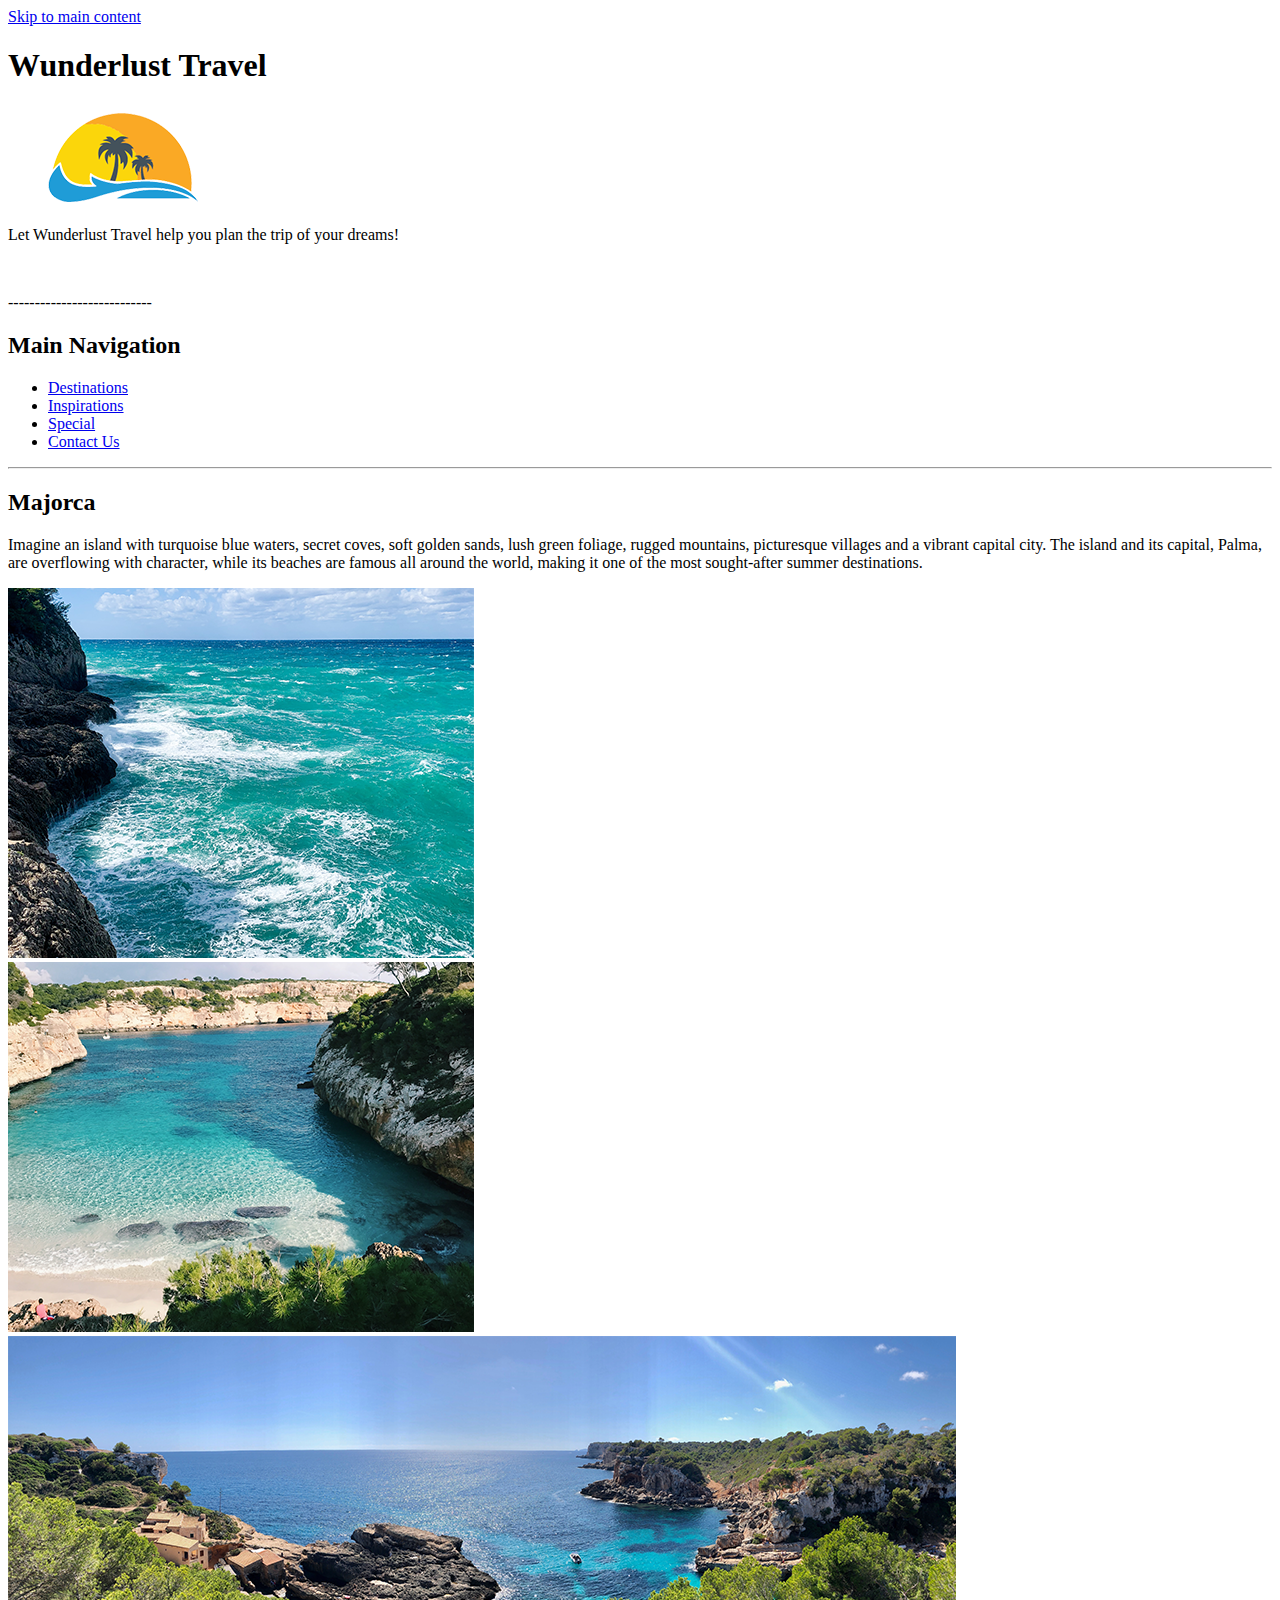
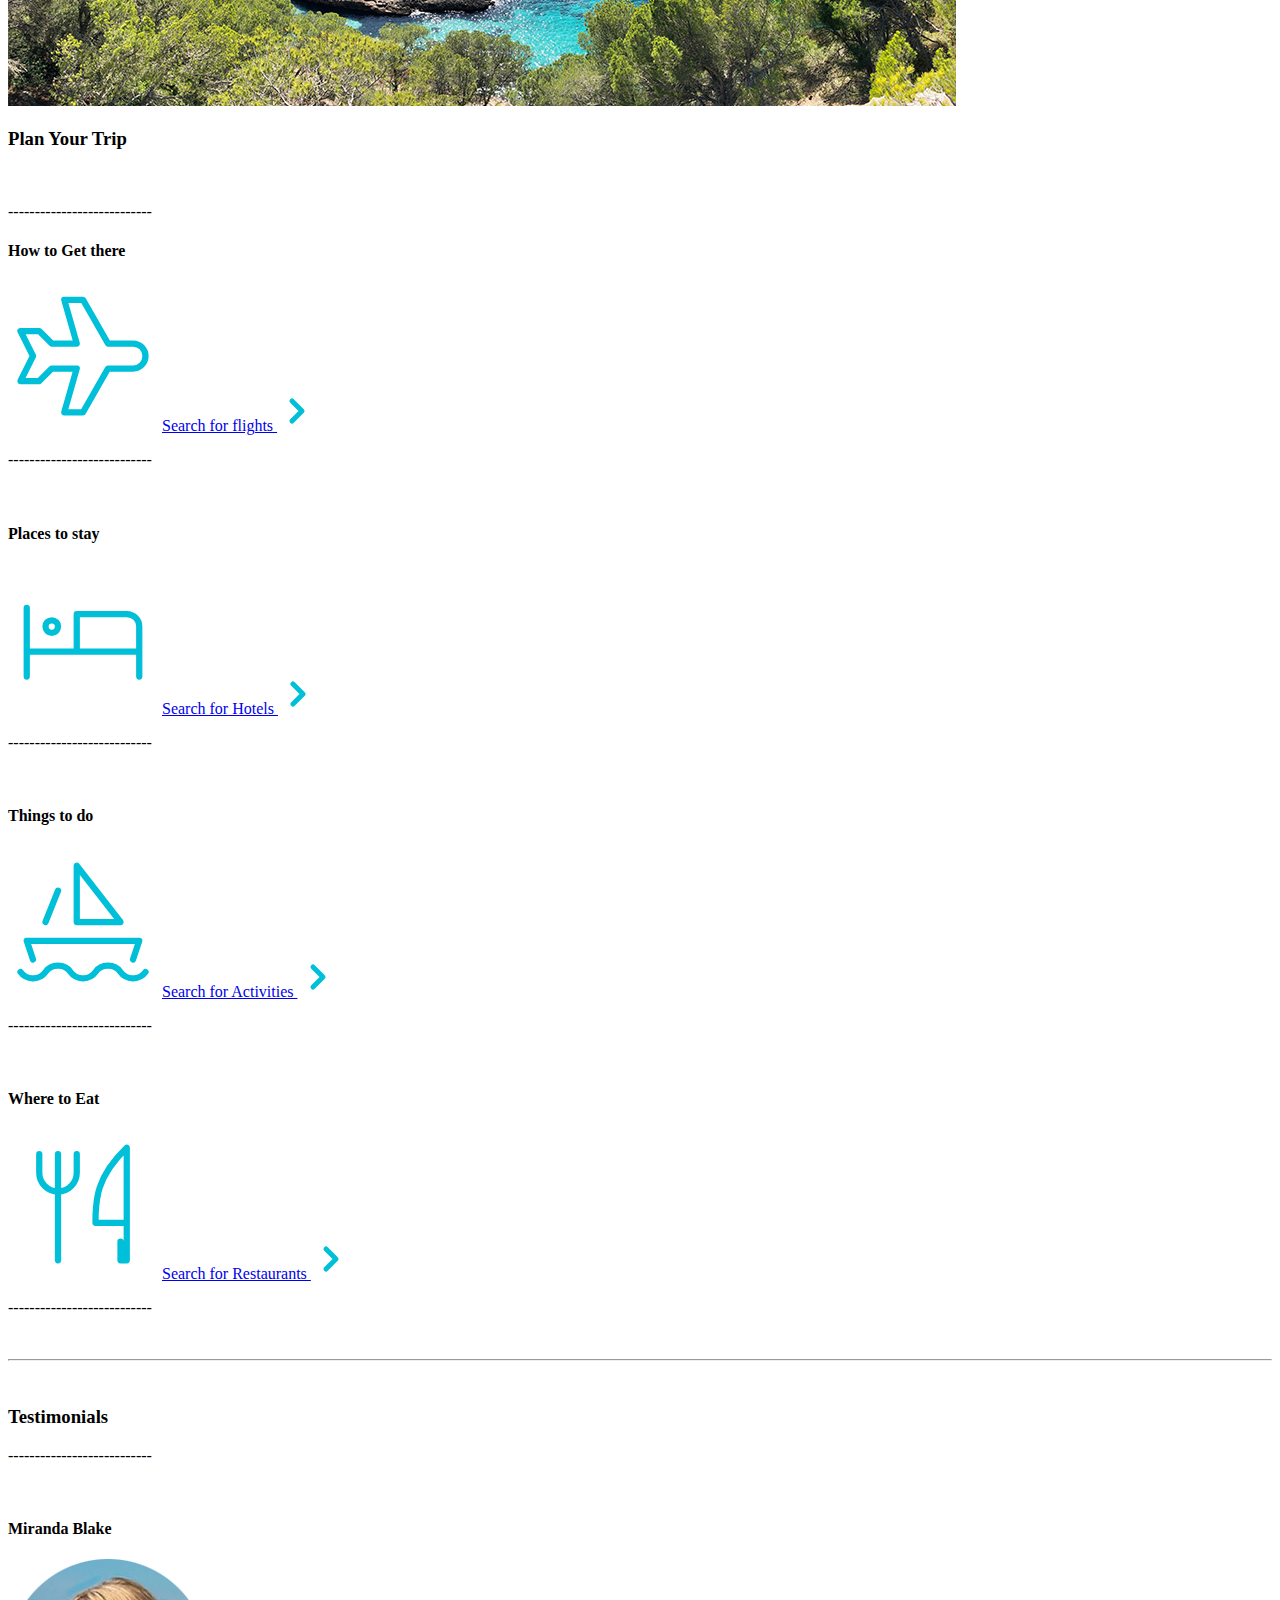
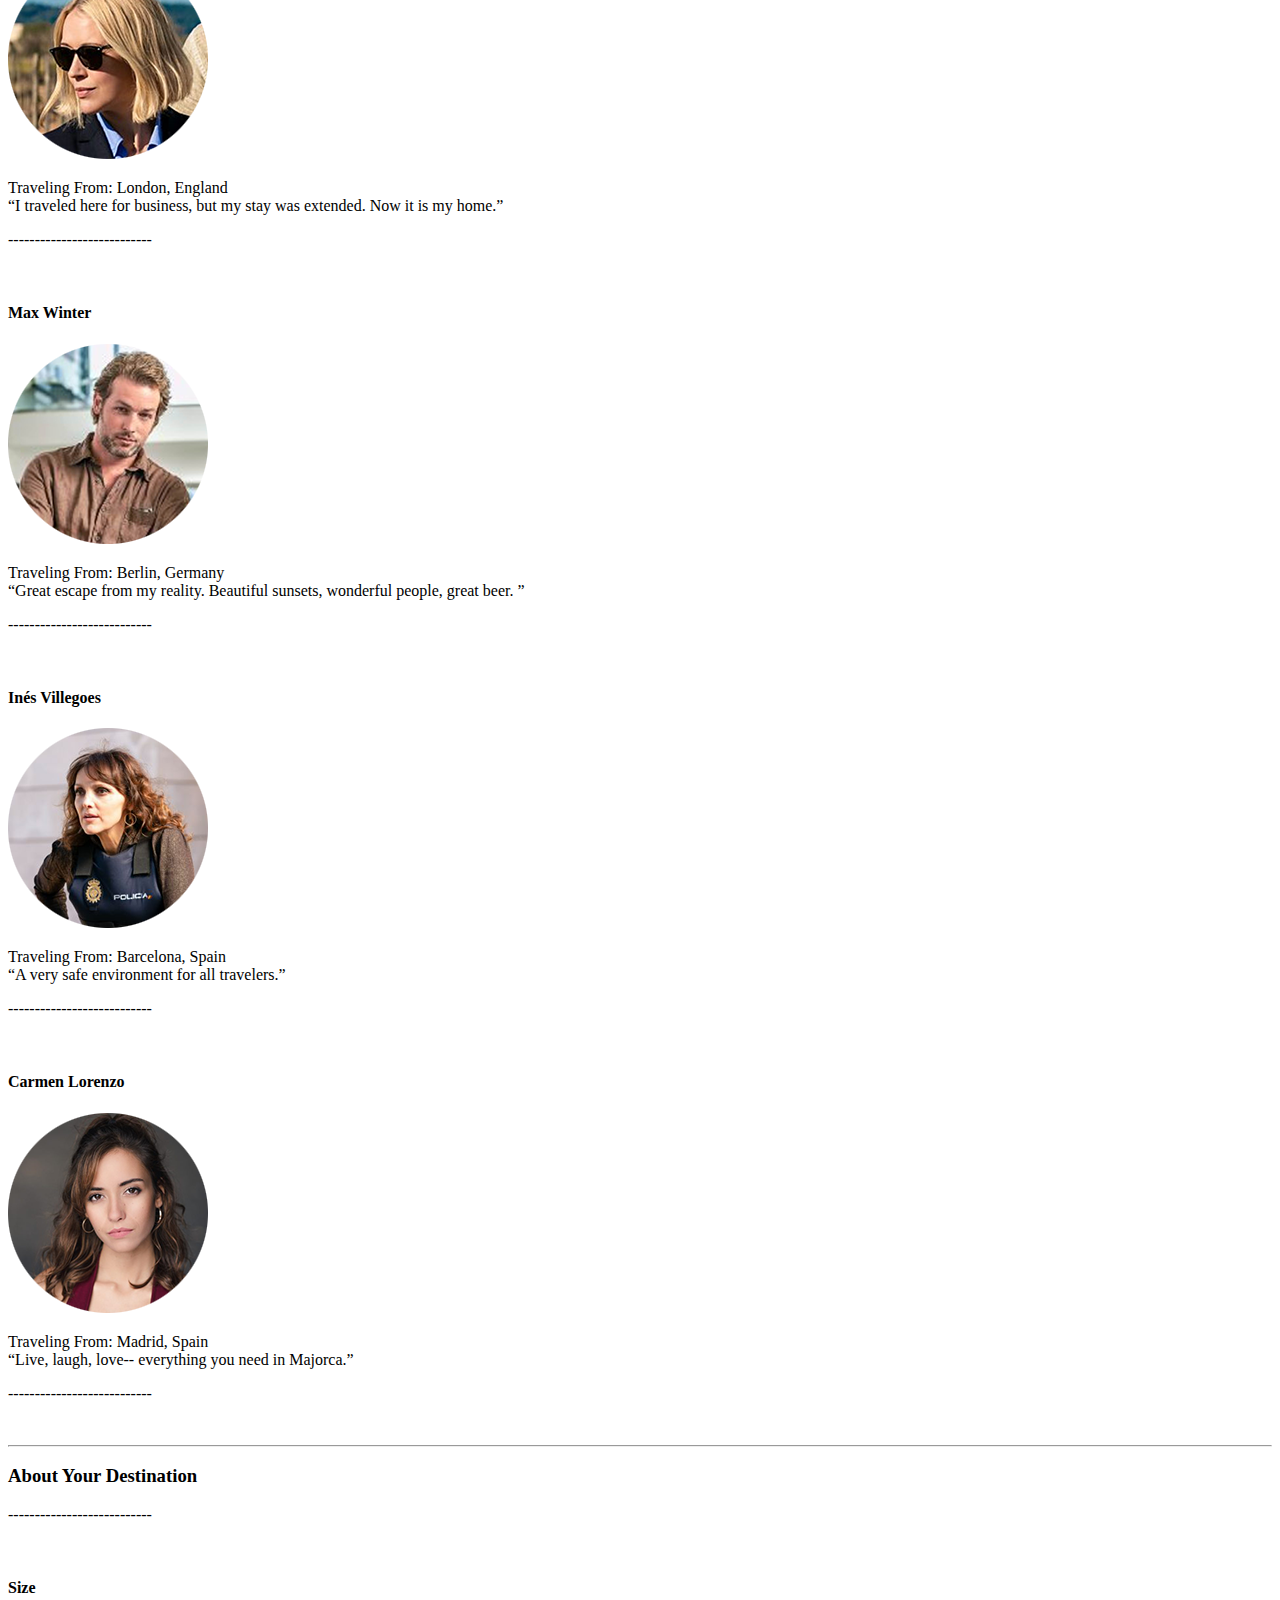
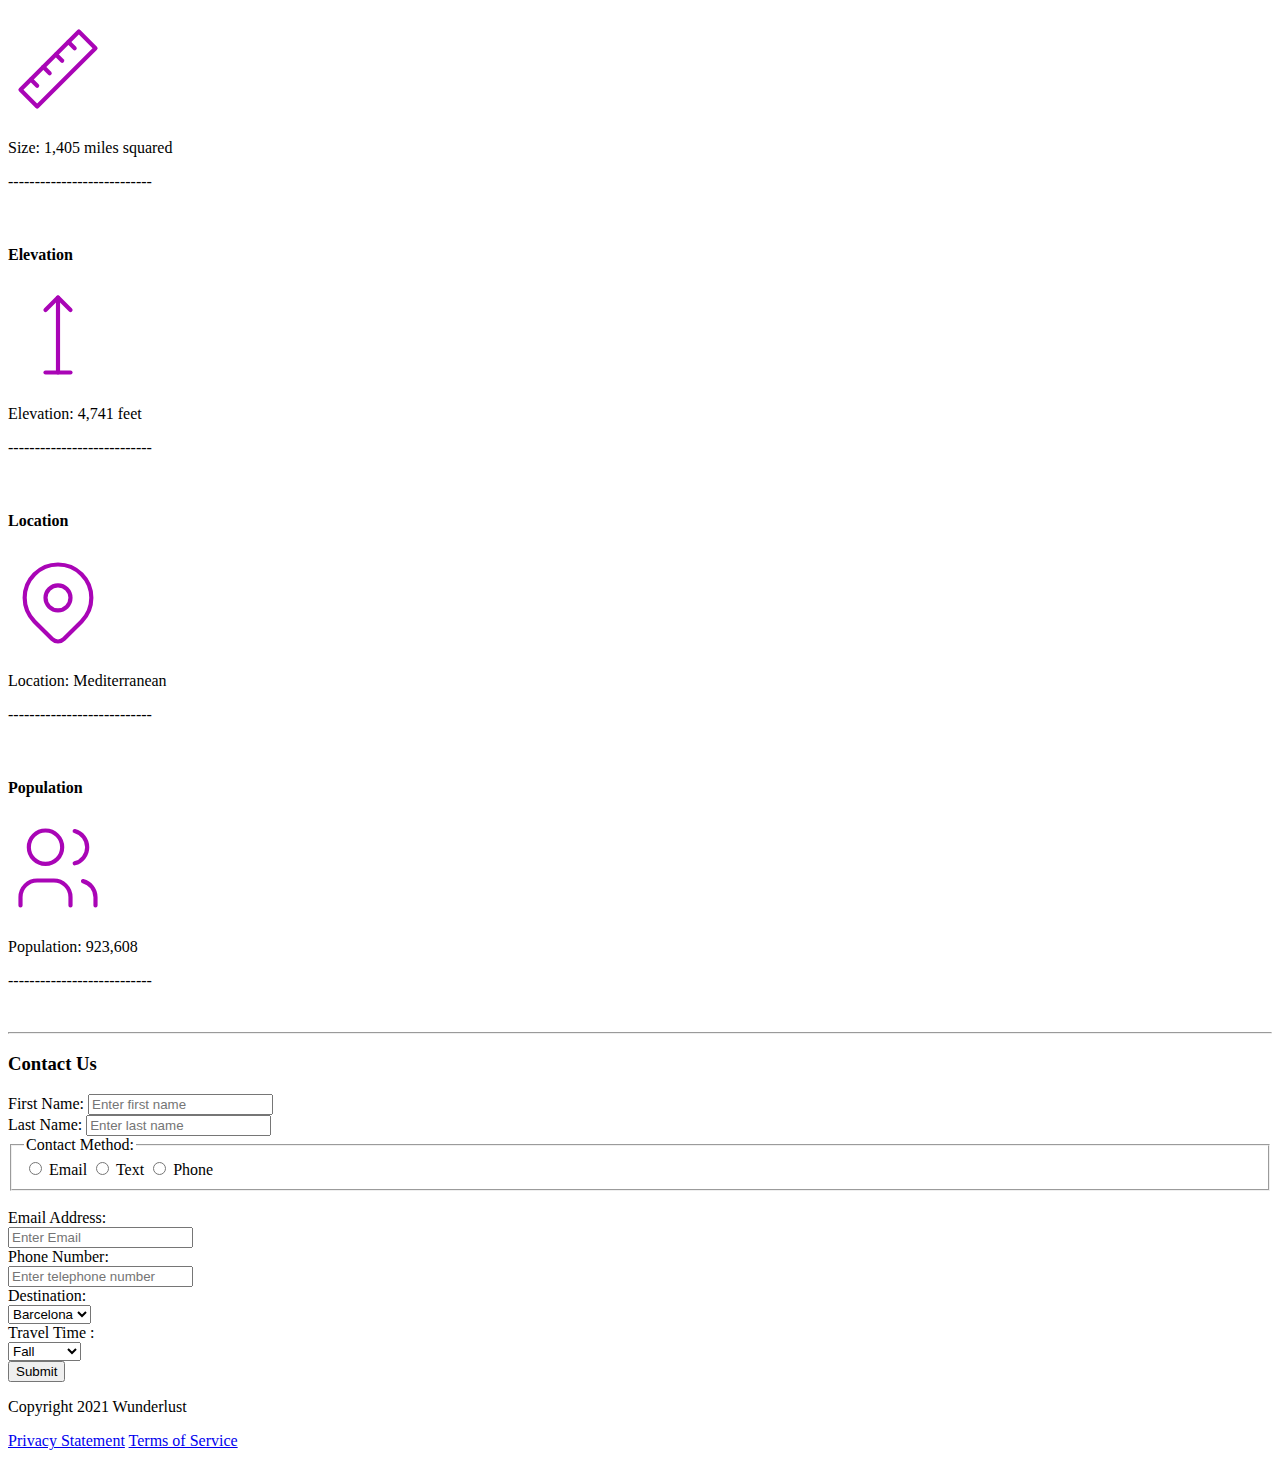
<file: index.html>
<!DOCTYPE html>
<html lang="en">
    <title>Wunderlust Travel</title>
<head>
    <meta charset="utf-8">
        <meta name="viewport" content="width=device-width, initial-scale=1">
        <meta name="author" content="Chetan Ambati">
        <meta name="description" content="Let Wunderlust Travel whisk you away to the stunning island of Majorca this year! Known for its breathtaking landscapes and vibrant atmosphere, Majorca promises both beauty and enjoyment to its visitors.">
        <meta name="keywords" content="travel, majorca, beach, island, vacation, destination, getaway, restaurants in majorca, entertainment in majorca, testimonials from visitors, tourism, trip planning, trip, tour, ocean, wanderlust">
        <title>Wunderlust Travel</title>
        <meta name="robots" content="index,follow">

        
        <meta name="twitter:card" content="summary_large_image">
        <meta name="twitter:site" content="@wunderlusttravel">
        <meta name="twitter:creator" content="@wunderlusttravel">
        <meta name="twitter:title" content="Wunderlust Travel: Majorca">
        <meta name="twitter:description" content="Let Wunderlust Travel take you to beautiful Majorca this year! Majorca is a beautiful island and offers beauty and fun to its visitors">
        <meta name="twitter:image" content="https://wunderlusttravel.com/images/majorca-cove.png">

        <!-- ~~~~~~~~~~ OPEN GRAPH META TAGS ~~~~~~~~~~ -->
        <meta property="og:title" content="See Majorca with Wunderlust Travel">
        <meta property="og:type" content="website">
        <meta property="og:image" content="https://wunderlusttravel.com/images/majorca-cove.png">
        <meta property="og:url" content="https://wunderlusttravel.com/majorca">
        <meta property="og:description" content="Let Wunderlust Travel whisk you away to the stunning island of Majorca this year! Known for its breathtaking landscapes and vibrant atmosphere, Majorca promises both beauty and enjoyment to its visitors.">
    
</head>
<body>
    <!-- Skip to main content link for accessibility -->
    <a href="#maincontent" class="skip-link">Skip to main content</a>
    
    <!-- Header with navigation -->
    <header>
        <h1>Wunderlust Travel</h1>
        <picture>
            <!-- Larger devices, higher resolution - 'logo-L.png' -->
            <source srcset="images/logo-L.png" media="(min-width: 1024px)">
            <!-- Medium devices - 'logo-M.png' -->
            <source srcset="images/logo-M.png" media="(min-width: 768px)">
            <!-- Smaller devices - 'logo-S.png' -->
            <img src="images/logo-S.png" alt="Wunderlust Travel Logo">
        </picture>
        <p>Let Wunderlust Travel help you plan the trip of your dreams!</p>
        <br>
        <p>---------------------------</p>
        <nav>
            <h2 class="sr-only">Main Navigation</h2>
            <ul>
                <li><a href="#destinations">Destinations</a></li>
                <li><a href="#inspirations">Inspirations</a></li>
                <li><a href="#special">Special</a></li>
                <li><a href="#contact">Contact Us</a></li>
            </ul>
        </nav>
    </header>
    <hr>
    <!-- Main content -->
    <main id="maincontent">
        <!-- Section for destinations -->
        <section id="destinations">
            <h2>Majorca</h2>
            <p>Imagine an island with turquoise blue waters, secret coves, soft golden sands, lush green foliage, rugged mountains, picturesque villages and a vibrant capital city. The island and its capital, Palma, are overflowing with character, while its beaches are famous all around the world, making it one of the most sought-after summer destinations.</p>
            <picture>
                <source media="(min-width: 1024px)" srcset="images/majorca-waves-L.png">
                <source media="(min-width: 780px)" srcset="images/majorca-waves-M.png">
                <img src="images/majorca-waves-S.png" alt="Majorca waves">
            </picture>
            <br>
            <picture>
                <source media="(min-width: 1024px)" srcset="images/majorca-beach-L.png">
                <source media="(min-width: 780px)" srcset="images/majorca-beach-M.png">
                <img src="images/majorca-beach-S.png" alt="Majorca Beach">
            </picture>
            <br>
            <picture>
                <source media="(min-width: 1024px)" srcset="images/majorca-cove-L.png">
                <source media="(min-width: 780px)" srcset="images/majorca-cove-M.png">
                <img src="images/majorca-cove-S.png" alt="Majorca Cove">
            </picture>
        </section>
        <h3>Plan Your Trip</h3>
        <br>
        <p>---------------------------</p>
        <h4>How to Get there</h4>
        <svg xmlns="http://www.w3.org/2000/svg" class="icon icon-tabler icon-tabler-plane" width="150" height="150" viewBox="0 0 24 24" stroke-width="1" stroke="#00bfd8" fill="none" stroke-linecap="round" stroke-linejoin="round">
            <path stroke="none" d="M0 0h24v24H0z" fill="none"/>
            <path d="M16 10h4a2 2 0 0 1 0 4h-4l-4 7h-3l2 -7h-4l-2 2h-3l2 -4l-2 -4h3l2 2h4l-2 -7h3z" />
        </svg>
        <a href="#" title="Search for flights">
            Search for flights
        <svg xmlns="http://www.w3.org/2000/svg" class="icon icon-tabler icon-tabler-chevron-right" width="40" height="40" viewBox="0 0 24 24" stroke-width="3" stroke="#00bfd8" fill="none" stroke-linecap="round" stroke-linejoin="round">
            <path stroke="none" d="M0 0h24v24H0z" fill="none"/>
            <polyline points="9 6 15 12 9 18" />
        </svg>
        </a>
        <p>---------------------------</p> 
        <br>
        <h4>Places to stay</h4>
        <svg xmlns="http://www.w3.org/2000/svg" class="icon icon-tabler icon-tabler-bed" width="150" height="150" viewBox="0 0 24 24" stroke-width="1" stroke="#00bfd8" fill="none" stroke-linecap="round" stroke-linejoin="round">
            <path stroke="none" d="M0 0h24v24H0z" fill="none"/>
            <path d="M3 7v11m0 -4h18m0 4v-8a2 2 0 0 0 -2 -2h-8v6" />
            <circle cx="7" cy="10" r="1" />
          </svg>
        <a href="#" title="Search for Hotels">
            Search for Hotels
            <svg xmlns="http://www.w3.org/2000/svg" class="icon icon-tabler icon-tabler-chevron-right" width="40" height="40" viewBox="0 0 24 24" stroke-width="3" stroke="#00bfd8" fill="none" stroke-linecap="round" stroke-linejoin="round">
                <path stroke="none" d="M0 0h24v24H0z" fill="none"/>
                <polyline points="9 6 15 12 9 18" />              
        </svg>
        </a>
        <p>---------------------------</p> 
        <br>
        <h4>Things to do</h4>
        <svg xmlns="http://www.w3.org/2000/svg" class="icon icon-tabler icon-tabler-sailboat" width="150" height="150" viewBox="0 0 24 24" stroke-width="1" stroke="#00bfd8" fill="none" stroke-linecap="round" stroke-linejoin="round">
            <path stroke="none" d="M0 0h24v24H0z" fill="none"/>
            <path d="M2 20a2.4 2.4 0 0 0 2 1a2.4 2.4 0 0 0 2 -1a2.4 2.4 0 0 1 2 -1a2.4 2.4 0 0 1 2 1a2.4 2.4 0 0 0 2 1a2.4 2.4 0 0 0 2 -1a2.4 2.4 0 0 1 2 -1a2.4 2.4 0 0 1 2 1a2.4 2.4 0 0 0 2 1a2.4 2.4 0 0 0 2 -1" />
            <path d="M4 18l-1 -3h18l-1 3" />
            <path d="M11 12h7l-7 -9v9" />
            <line x1="8" y1="7" x2="6" y2="12" />
        </svg>
        <a href="#" title="Search for Activities">
            Search for Activities
            <svg xmlns="http://www.w3.org/2000/svg" class="icon icon-tabler icon-tabler-chevron-right" width="40" height="40" viewBox="0 0 24 24" stroke-width="3" stroke="#00bfd8" fill="none" stroke-linecap="round" stroke-linejoin="round">
                <path stroke="none" d="M0 0h24v24H0z" fill="none"/>
                <polyline points="9 6 15 12 9 18" />                            
            </svg>
        </a>
        <p>---------------------------</p> 
        <br>
        <h4>Where to Eat</h4>  
        <svg xmlns="http://www.w3.org/2000/svg" class="icon icon-tabler icon-tabler-tools-kitchen-2" width="150" height="150" viewBox="0 0 24 24" stroke-width="1" stroke="#00bfd8" fill="none" stroke-linecap="round" stroke-linejoin="round">
            <path stroke="none" d="M0 0h24v24H0z" fill="none"/>
            <path d="M19 3v12h-5c-.023 -3.681 .184 -7.406 5 -12zm0 12v6h-1v-3m-10 -14v17m-3 -17v3a3 3 0 1 0 6 0v-3" />
          </svg>
        <a href="#" title="Search for Restaurants">
            Search for Restaurants
            <svg xmlns="http://www.w3.org/2000/svg" class="icon icon-tabler icon-tabler-chevron-right" width="40" height="40" viewBox="0 0 24 24" stroke-width="3" stroke="#00bfd8" fill="none" stroke-linecap="round" stroke-linejoin="round">
                <path stroke="none" d="M0 0h24v24H0z" fill="none"/>
                <polyline points="9 6 15 12 9 18" />                            
            </svg>
        </a>  
        <p>---------------------------</p> 
        <br>
        <hr>
        <br>
        <h3>Testimonials</h3>
        <p>---------------------------</p>
        <br>
        <h4>Miranda Blake</h4>
        <picture>
            <source media="(min-width: 1024px)" srcset="images/miranda-blake-L.png">
            <source media="(min-width: 780px)" srcset="images/miranda-blake-M.png">
            <img src="images/miranda-blake-S.png" alt="Miranda blake">
        </picture>
        <p>Traveling From: London, England<br>
        “I traveled here for business, but my stay was extended. Now it is my home.”
        </p> 
        <p>---------------------------</p>
        <br>
        <h4>Max Winter</h4>
        <picture>
            <source media="(min-width: 1024px)" srcset="images/max-winter-L.png">
            <source media="(min-width: 780px)" srcset="images/max-winter-M.png">
            <img src="images/max-winter-S.png" alt="Max Winter">
        </picture>
        <p>Traveling From: Berlin, Germany<br>
            “Great escape from my reality. Beautiful sunsets, wonderful people, great beer. ”
        </p>
        <p>---------------------------</p>
        <br>
        <h4>Inés Villegoes</h4>
        <picture>
            <source media="(min-width: 1024px)" srcset="images/ines-villegoes-L.png">
            <source media="(min-width: 780px)" srcset="images/ines-villegoes-M.png">
            <img src="images/ines-villegoes-S.png" alt="Inés Villegoes">
        </picture>
        <p>Traveling From: Barcelona, Spain<br>
            “A very safe environment for all travelers.”
            
        </p>
        <p>---------------------------</p>
        <br>
        <h4>Carmen Lorenzo</h4>
        <picture>
            <source media="(min-width: 1024px)" srcset="images/carmen-lorenzo-L.png">
            <source media="(min-width: 780px)" srcset="images/carmen-lorenzo-M.png">
            <img src="images/carmen-lorenzo-S.png" alt="Carmen Lorenzo">
        </picture>
        <p>Traveling From: Madrid, Spain <br>
            “Live, laugh, love-- everything you need in Majorca.”
            
        </p>
        <p>---------------------------</p>
        <br>
        <hr>
        <h3>About Your Destination</h3>
        <p>---------------------------</p>
        <br>
        <h4>Size</h4> 
        <svg xmlns="http://www.w3.org/2000/svg" class="icon icon-tabler icon-tabler-ruler-2" width="100" height="100" viewBox="0 0 24 24" stroke-width="1" stroke="#a905b6" fill="none" stroke-linecap="round" stroke-linejoin="round">
            <path stroke="none" d="M0 0h24v24H0z" fill="none"/>
            <path d="M17 3l4 4l-14 14l-4 -4z" />
            <path d="M16 7l-1.5 -1.5" />
            <path d="M13 10l-1.5 -1.5" />
            <path d="M10 13l-1.5 -1.5" />
            <path d="M7 16l-1.5 -1.5" />
        </svg>
        <p>Size: 1,405 miles squared</p>  
        <p>---------------------------</p>
        <br>
        <h4>Elevation</h4> 
        <svg xmlns="http://www.w3.org/2000/svg" class="icon icon-tabler icon-tabler-arrow-top-bar" width="100" height="100" viewBox="0 0 24 24" stroke-width="1" stroke="#a905b6" fill="none" stroke-linecap="round" stroke-linejoin="round">
            <path stroke="none" d="M0 0h24v24H0z" fill="none"/>
            <line x1="12" y1="21" x2="12" y2="3" />
            <path d="M15 6l-3 -3l-3 3" />
            <line x1="9" y1="21" x2="15" y2="21" />
          </svg>          
        <p>Elevation: 4,741 feet</p>  
        <p>---------------------------</p>
        <br>
        <h4>Location</h4> 
        <svg xmlns="http://www.w3.org/2000/svg" class="icon icon-tabler icon-tabler-map-pin" width="100" height="100" viewBox="0 0 24 24" stroke-width="1" stroke="#a905b6" fill="none" stroke-linecap="round" stroke-linejoin="round">
            <path stroke="none" d="M0 0h24v24H0z" fill="none"/>
            <circle cx="12" cy="11" r="3" />
            <path d="M17.657 16.657l-4.243 4.243a2 2 0 0 1 -2.827 0l-4.244 -4.243a8 8 0 1 1 11.314 0z" />
          </svg>
                    
        <p>Location: Mediterranean</p>
        <p>---------------------------</p>
        <br>
        <h4>Population</h4> 
        <svg xmlns="http://www.w3.org/2000/svg" class="icon icon-tabler icon-tabler-users" width="100" height="100" viewBox="0 0 24 24" stroke-width="1" stroke="#a905b6" fill="none" stroke-linecap="round" stroke-linejoin="round">
            <path stroke="none" d="M0 0h24v24H0z" fill="none"/>
            <circle cx="9" cy="7" r="4" />
            <path d="M3 21v-2a4 4 0 0 1 4 -4h4a4 4 0 0 1 4 4v2" />
            <path d="M16 3.13a4 4 0 0 1 0 7.75" />
            <path d="M21 21v-2a4 4 0 0 0 -3 -3.85" />
          </svg>             
        <p>Population: 923,608</p>
        <p>---------------------------</p>
        <br>
        <hr>
        <!-- Form for contacting and planning a trip -->
        <section id="contact">
            <h3>Contact Us</h3>
            <form action="submit_form.php" method="post">
                <label for="first_name">First Name:</label>
                <input type="text" id="first_name" name="first_name" placeholder="Enter first name" required>
                <br>
                <label for="last_name">Last Name:</label>
                <input type="text" id="last_name" name="last_name" placeholder="Enter last name" required>
                <br>
                
                <fieldset>
                    <legend>Contact Method:</legend>
                    <label><input type="radio" name="contact_method" value="email"> Email</label>
                    <label><input type="radio" name="contact_method" value="text"> Text</label>
                    <label><input type="radio" name="contact_method" value="phone"> Phone</label>
                </fieldset><br>

                <label for="email">Email Address:</label><br>
                <input type="email" id="email" name="email" placeholder="Enter Email" required>
                <br>
                <label for="phone">Phone Number:</label><br>
                <input type="tel" id="phone" name="phone" placeholder="Enter telephone number">
                <br>
                <label for="destination">Destination:</label><br>
                <select id="destination" name="destination">
                    <option value="barcelona">Barcelona</option>
                    <option value="barcelona">Granada</option>
                    <option value="barcelona">Ibiza</option>
                    <option value="barcelona">Madrid</option>
                    <option value="barcelona">Majorca</option>
                    <option value="barcelona">Seville</option>
                    <option value="barcelona">Tenerife</option>
                    <option value="barcelona">Tenerife</option>

                </select><br>
                <label for="TravelTime">Travel Time :</label><br>
                <select id="TravelTime" name="Travel Time">
                    <option value="barcelona">Fall</option>
                    <option value="barcelona">Winter</option>
                    <option value="barcelona">Spring</option>
                    <option value="barcelona">Summer</option>
                    <option value="barcelona">Flexible</option>

                </select><br>

                <button type="submit">Submit</button>
            </form>
        </section>
    </main>

    <!-- Footer -->
    <footer>
        <p>Copyright 2021 Wunderlust</p>
        <a href="privacy.html">Privacy Statement</a>
        <a href="terms.html">Terms of Service</a>
    </footer>
</body>
</html>
</file>
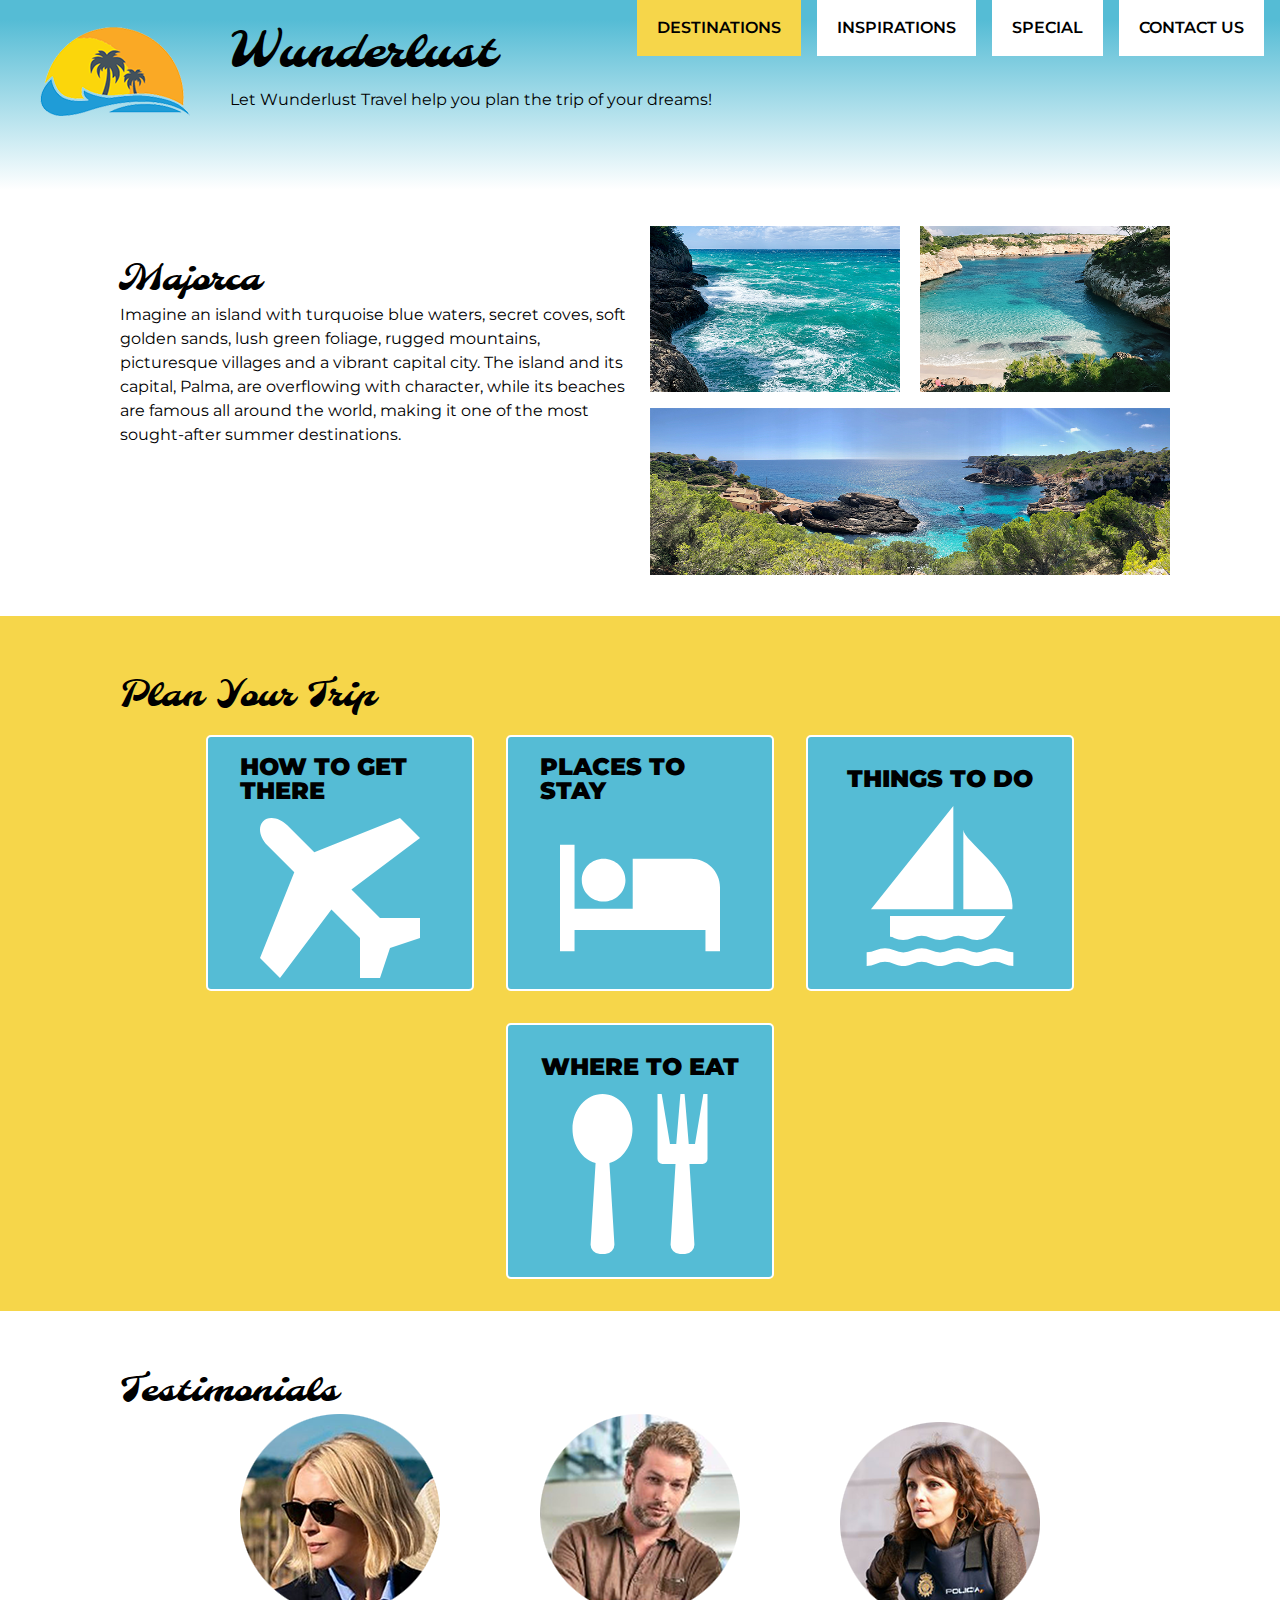
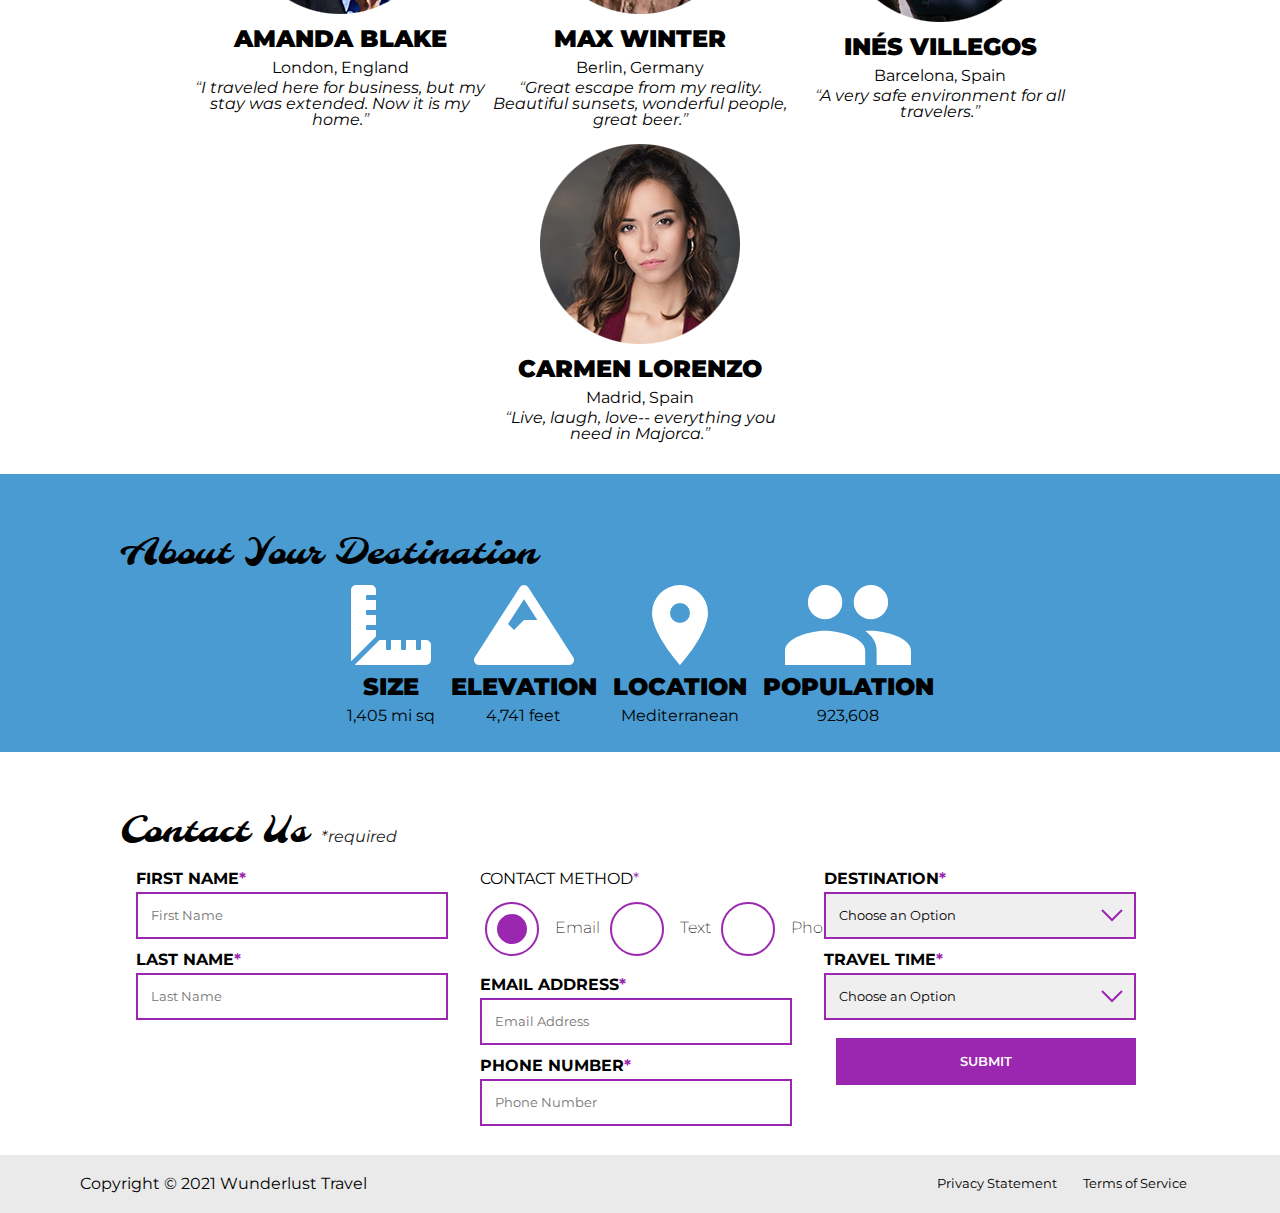
<file: wunderlust-majorca.html>
<!DOCTYPE html>
<html lang="en">
    <head>
        <meta charset="utf-8">
        <meta name="viewport" content="width=device-width, initial-scale=1">
        <meta name="author" content="Jessica Barnett, Christina Carrasquilla">
        <meta name="description" content="Let Wunderlust Travel take you to beautiful Majorca this year! Majorca is a beautiful island and offers beauty and fun to its visitors">
        <meta name="keywords" content="travel, majorca, beach, island, vacation, destination, getaway, restaurants in majorca, entertainment in majorca, testimonials from visitors">
        <title>Wunderlust Travel</title>
        <meta name="robots" content="index,follow">

        <!-- ~~~~~~~~~~ TWITTER CARD TAGS ~~~~~~~~~~ -->
        <meta name="twitter:card" content="summary_large_image">
        <meta name="twitter:site" content="@wunderlusttravel">
        <meta name="twitter:creator" content="@wunderlusttravel">
        <meta name="twitter:title" content="Wunderlust Travel: Majorca">
        <meta name="twitter:description" content="Let Wunderlust Travel take you to beautiful Majorca this year! Majorca is a beautiful island and offers beauty and fun to its visitors">
        <meta name="twitter:image" content="https://wunderlusttravel.com/images/majorca-cove.png">

        <!-- ~~~~~~~~~~ OPEN GRAPH META TAGS ~~~~~~~~~~ -->
        <meta property="og:title" content="See Majorca with Wunderlust Travel">
        <meta property="og:type" content="website">
        <meta property="og:image" content="https://wunderlusttravel.com/images/majorca-cove.png">
        <meta property="og:url" content="https://wunderlusttravel.com/majorca">
        <meta property="og:description" content="Let Wunderlust Travel take you to beautiful Majorca this year! Majorca is a beautiful island and offers beauty and fun to its visitors">
        <!-- ~~~~~~~~~~FAVICON ~~~~~~~~~~ -->
        <link rel="shortcut icon" href="images/favicon.png">

        <!-- ~~~~~~~~~~ GOOGLE FONTS ~~~~~~~~~~ -->
        <link rel="preconnect" href="https://fonts.googleapis.com">
        <link rel="preconnect" href="https://fonts.gstatic.com" crossorigin>
        <link href="https://fonts.googleapis.com/css2?family=Molle:ital@1&family=Montserrat:wght@400;600&display=swap" rel="stylesheet">
        <link href="styles.css" rel="stylesheet">
    </head>
    <body>
        <a id="skip" href="#main-content">Skip to Main Content</a>
        <!-- styling skip links: https://webaim.org/techniques/css/invisiblecontent/ -->
        <header>
            <a href="index.html" id="logo"><img src="images/logo.png" alt="The Wunderlust logo shows blue waves and the outline of two palm trees against an orange sun"></a>
            <h1>Wunderlust</h1>
			<p>Let Wunderlust Travel help you plan the trip of your dreams!</p>			
            <nav>
                <div id="menu-toggle">
                    <!-- responsive menu code from (with changes made to match mockups): https://css-tricks.com/three-css-alternatives-to-javascript-navigation/ -->
                    <h2 class="sr-only">Main Navigation</h2>
                    <!-- hidden but accessible headings from: https://webaim.org/techniques/css/invisiblecontent/ -->
                    <input name="toggle" id="toggle" type="checkbox">
                    <label for="toggle">Menu</label>
                    <ul>
                        <li class="active"><a href="#">Destinations</a></li>
                        <li><a href="#">Inspirations</a></li>
                        <li><a href="#">Special</a></li>
                        <li><a href="#">Contact Us</a></li>
                    </ul>
                </div>
            </nav>
        </header>
        <main id="main-content">
            <article>
                <div id="intro">  
                    <div>
                        <h2>Majorca</h2>
                        <p>Imagine an island with turquoise blue waters, secret coves, soft golden sands, lush green foliage, rugged mountains, picturesque villages and a vibrant capital city. The island and its capital, Palma, are overflowing with character, while its beaches are famous all around the world, making it one of the most sought-after summer destinations.</p>    
                    </div>
                    <div id="img-grid">
                        <img src="images/majorca-waves.png" alt="Turquoise blue waters with white wave caps crashing against a rock cliff">
                        <img src="images/majorca-beach.png" alt="A calm cove with turquoise waters calmly lapping at a light sand beach">
                        <picture>
                            <source srcset="images/majorca-cove-small.png"
                                media="(max-width: 500px)">
                            <img src="images/majorca-cove.png" alt="Deep blue water leading to the horizon with the island and trees in the foreground">
                        </picture>
                    </div>
                </div>  
                <section id="plan">
                    <h3>Plan Your Trip</h3>
                    <div>
                        <section>
                            <h4>How to Get There</h4>
                            <a href="#" title="Search for flights">
                                <img src="images/get.svg" alt="airplane icon">
                            </a>
                        </section>      
                        <section>
                            <h4>Places to Stay</h4>
                            <a href="#" title="Search for hotels">
                                <img src="images/stay.svg" alt="bed icon">
                            </a>
                        </section>
                        <section>
                            <h4>Things to Do</h4>
                            <a href="#" title="Search for Activities">
                                <img src="images/do.svg" alt="sailboat icon">
                            </a>                     
                        </section>    
                        <section>
                            <h4>Where to Eat</h4>
                            <a href="#" title="Search for Restaurants">
                                <img src="images/eat.svg" alt="fork and spoon icon">                         
                            </a>
                        </section>
                    </div>   
                </section>
                <section id="testimonials">
                    <h3>Testimonials</h3>
                    <div>
                        <section>
                            <img src="images/miranda-blake.png" alt="Miranda Blake has a blonde bob and is wearing dark sunglasses">
                            <h4>Amanda Blake</h4>
                            <p>London, England</p>
                            <q>I traveled here for business, but my stay was extended. Now it is my home.</q>
                        </section>
                        <section>
                            <img src="images/max-winter.png" alt="Max Winter has dark blonde hair and a trimmed beard and mustache">
                            <h4>Max Winter</h4>
                            <p>Berlin, Germany</p>
                            <q>Great escape from my reality. Beautiful sunsets, wonderful people, great beer.</q>
                        </section>
                        <section>
                            <img src="images/ines-villegoes.png" alt="Ines Villegos has shoulder-length, wavy, brown hair and is wearing a brown sweater"> 
                            <h4>Inés Villegos</h4> 
                            <p>Barcelona, Spain</p>
                            <q>A very safe environment for all travelers.</q>
                        </section>
                        <section>
                            <img src="images/carmen-lorenzo.png" alt="Carmen Lorenzo has long, dark brown hair and is wearing gold hoop earrings">
                            <h4>Carmen Lorenzo</h4> 
                            <p>Madrid, Spain</p>
                            <q>Live, laugh, love-- everything you need in Majorca.</q>
                        </section>
                    </div>
                </section>
                <section id="about">
                    <h3>About Your Destination</h3>
                    <div>
                        <section>
                            <img src="images/size.svg" alt="ruler icon">
                            <h4>Size</h4> 
                            <p>1,405 mi sq</p>
                        </section>
                        <section>
                            <img src="images/elevation.svg" alt="mountain icon">
                            <h4>Elevation</h4> 
                            <p>4,741 feet</p>
                        </section>
                        <section>
                            <img src="images/location.svg" alt="location pin icon">
                            <h4>Location</h4> 
                            <p>Mediterranean</p>
                        </section>
                        <section>
                            <img src="images/population.svg" alt="people icon">
                            <h4>Population</h4>
                            <p>923,608</p>
                        </section>
                    </div>  
                </section>
                <section id="contact">
                    <h3>Contact Us <span class="form-required">*required</span></h3>
                    <form method="post" action="https://wp.zybooks.com/form-viewer.php">
                        <div id="names">
                            <label for="fName">First Name<span class="required">*</span></label>
                            <input type="text" name="fName" id="fName" autocomplete="given-name" placeholder="First Name" required>
                            <!-- custom input styles from https://moderncss.dev/custom-css-styles-for-form-inputs-and-textareas/ -->
                            <label for="lName">Last Name<span class="required">*</span></label>
                            <input type="text" name="lName" id="lName" autocomplete="family-name" placeholder="Last Name" required>
                        </div>
                        <div id="nums">
                            <fieldset>
                                <legend>Contact Method<span class="required">*</span></legend>
                                <!-- custom radio button styles from https://moderncss.dev/pure-css-custom-styled-radio-buttons/ -->
                                <label for="prefEmail">
                                    <span class="radio-input">
                                        <input type="radio" name="contactPref" id="prefEmail" required checked>
                                        <span class="radio-control"></span>
                                    </span>
                                    <span class="radio-label">Email</span>
                                </label>
                                <label for="prefText">
                                    <span class="radio-input">
                                        <input type="radio" name="contactPref" id="prefText">
                                        <span class="radio-control"></span>
                                    </span>
                                    <span class="radio-label">Text</span>
                                </label>
                                <label for="prefPhone">
                                    <span class="radio-input">
                                        <input type="radio" name="contactPref" id="prefPhone">
                                        <span class="radio-control"></span>
                                    </span>
                                    <span class="radio-label">Phone</span>
                                </label>
                            </fieldset>
                            <label for="email">Email Address<span class="required">*</span></label>
                            <input type="email" name="email" id="email" autocomplete="email" placeholder="Email Address" required>
                            <label for="phone">Phone Number<span class="required">*</span></label>
                            <input type="tel" name="phone" id="phone" autocomplete="tel" placeholder="Phone Number" required>
                        </div>
                        <div id="selects">
                            <!-- custom select styles from: https://moderncss.dev/custom-select-styles-with-pure-css/ -->
                            <label for="destination">Destination<span class="required">*</span></label>
                            <div class="custom-select">
                                <select name="destination" id="destination" required>
                                    <option value="" disabled selected>Choose an Option</option>
                                    <option value="barcelona">Barcelona</option>
                                    <option value="granada">Granada</option>
                                    <option value="ibiza">Ibiza</option>
                                    <option value="madrid">Madrid</option>
                                    <option value="majora">Majora</option>
                                    <option value="seville">Seville</option>
                                    <option value="tenerife">Tenerife</option>
                                    <option value="valencia">Valencia</option>
                                </select>
                                <span class="focus"></span>
                            </div>  
                            <label for="travelTime">Travel Time<span class="required">*</span></label>
                            <div class="custom-select">
                                <select name="travelTime" id="travelTime" required>
                                    <option value="" disabled selected>Choose an Option</option>
                                    <option value="fall">Fall</option>
                                    <option value="winter">Winter</option>
                                    <option value="spring">Spring</option>
                                    <option value="summer">Summer</option>
                                    <option value="flexible">Flexible</option>
                                </select>
                                <span class="focus"></span>
                            </div> 
                            <input type="submit" name="mySubmit" id="mySubmit" value="Submit">
                        </div>
                    </form>
                </section>
            </article>
        </main>
        <footer>
            <p>Copyright &copy; 2021 Wunderlust Travel</p>
            <a href="#">Privacy Statement</a>
            <a href="#">Terms of Service</a>
        </footer>
    </body>
</html>
</file>
<file: styles.css>
/* Author: Chetan Ambati */
/* http://meyerweb.com/eric/tools/css/reset/ 
   v2.0 | 20110126
   License: none (public domain)
*/

@import url('https://fonts.googleapis.com/css2?family=Molle&family=Montserrat&display=swap');

html,
body,
div,
span,
applet,
object,
iframe,
h1,
h2,
h3,
h4,
h5,
h6,
p,
blockquote,
pre,
a,
abbr,
acronym,
address,
big,
cite,
code,
del,
dfn,
em,
img,
ins,
kbd,
q,
s,
samp,
small,
strike,
strong,
sub,
sup,
tt,
var,
b,
u,
i,
center,
dl,
dt,
dd,
ol,
ul,
li,
fieldset,
form,
label,
legend,
table,
caption,
tbody,
tfoot,
thead,
tr,
th,
td,
article,
aside,
canvas,
details,
embed,
figure,
figcaption,
footer,
header,
hgroup,
menu,
nav,
output,
ruby,
section,
summary,
time,
mark,
audio,
video {
  margin: 0;
  padding: 0;
  border: 0;
  font-size: 100%;
  font: inherit;
  vertical-align: baseline;
}

/* HTML5 display-role reset for older browsers */
article,
aside,
details,
figcaption,
figure,
footer,
header,
hgroup,
menu,
nav,
section {
  display: block;
}

body {
  line-height: 1;
}

ol,
ul {
  list-style: none;
}

blockquote,
q {
  quotes: none;
}

blockquote:before,
blockquote:after,
q:before,
q:after {
  content: '';
  content: none;
}

table {
  border-collapse: collapse;
  border-spacing: 0;
}

.sr-only {
  position: absolute;
  left: -10000px;
  top: auto;
  width: 1px;
  height: 1px;
  overflow: hidden;
}

/* Brand Colors */
:root {
  --color-yellow: #F6D64A;
  --color-teal: #55BCD5;
  --color-purple: #9B26B0;
  --color-blue: #499BD2;
  --color-dark-gray: #222222;
  --color-light-gray: #EAEAEA;
  --color-white: #FFFFFF;
  --color-black: #000000;
}

/* Fonts */
h1,
h2,
h3 {
  font-family: 'Molle', sans-serif;
}

h4,
p,
q,
small,
nav,
button,
form,
a {
  font-family: 'Montserrat', monospace;
}

h1 {
  font-size: 48px;
  padding-top: 10px;
  padding-bottom: 5px;
  margin-bottom: 5px;
}

h2,
h3 {
  font-size: 36px;
  padding-top: 10px;
  padding-bottom: 5px;
  margin-top: 1em;
}

h4 {
  font-size: 24px;
  padding-top: 10px;
  padding-bottom: 5px;
  font-weight: 900;
  text-transform: uppercase;
}

p {
  line-height: 1.5em;
}

/* Styles */

#img-grid {
  display: flex;
  flex-wrap: wrap;
}

#img-grid img {
  width: 100%;
  margin-bottom: 1em;
}

/* Skip Link */
#skip {
  background: #e77e23;
  height: 30px;
  left: 50%;
  padding: 8px;
  position: absolute;
  transform: translateY(-150%);
  transition: transform 0.5s;
}

#skip:focus {
  transform: translateY(0%);
}

/* Header */
header {
  --logo-height: 100px;
  --logo-width: 230px;
  --logo-width-large: 300px;
  --logo-name-height: 10em;
  --logo-description-height: 10em;
  display: block;
  width: 100vw;
  align-items: center;
  background: linear-gradient(to bottom, var(--color-teal) 10%, var(--color-white) 95%);
  display: block;
  width: 100vw;
  height: calc(var(--logo-height) + var(--logo-name-height));
}

@media (max-width: 767px) {
  header img {
    position: absolute;
    width: auto;
    top: 1vh;
    left: 0;
    height: var(--logo-height);
  }

  header nav {
    position: absolute;
    top: 0;
    right: 0;
    width: 50%;
    margin: 0;
  }

  #menu-toggle {
    --dropdown-top: 40px;
    --dropdown-btn-height: 40px;
    display: block;
    position: absolute;
    width: 100%;
    right: 0;
    z-index: 1;
    user-select: none;
    top: var(--dropdown-top);
    font-size: small;
    font-weight: 600;
  }

  #menu-toggle input {
    position: absolute;
    top: 0;
    left: 0;
    width: 100%;
  }

  #menu-toggle label {
    position: absolute;
    top: 0;
    left: 0;
    text-transform: uppercase;
    text-align: center;
    background-color: var(--color-yellow);
    padding: calc(var(--dropdown-btn-height)/2 - 0.5em) 0px;
    width: 100%;
    z-index: 2;
    transition: left 0.3s ease;
  }

  #menu-toggle input:checked~label {
    left: -100%;
    width: 200%;
    background-color: var(--color-black);
    color: var(--color-white);
  }

  #menu-toggle ul {
    position: fixed;
    top: 0;
    left: 0;
    width: 100vw;
    height: 100vh;
    padding-top: calc(var(--dropdown-btn-height) + var(--dropdown-top));
    background: var(--color-white);
    left: 100%;
    list-style-type: none;
    transition: left 0.3s ease;
  }

  #menu-toggle input:checked~ul {
    left: 0;
  }

  #menu-toggle ul li {
    text-align: center;
    text-transform: uppercase;
    padding: 20px 0;
    border: 1px solid var(--color-black);
    background-color: var(--color-blue);
  }

  #menu-toggle a {
    text-decoration: none;
    color: var(--color-black);
    transition: color 0.3s ease;
  }


  header h1 {
    position: relative;
    top: calc(var(--logo-height) + 20px);
    padding: 0px 20px;
    padding-top: 10px;
  }

  header p {
    position: relative;
    top: calc(var(--logo-height) + 20px);
    font-size: large;
    padding: 0px 20px;
  }

  #intro,
  #plan,
  #testimonials,
  #about,
  #contact {
    padding: 1em 20px;
  }

  #plan img {
    padding: 0 2em;
  }

  #img-grid {
    margin: 0 -20px;
  }

  #testimonials div section {
    width: 75%;
    margin-bottom: 1em;
  }

  footer {
    display: flex;
    flex-direction: column;
    justify-content: center;
    align-items: center;
    text-align: center;
    background-color: var(--color-light-gray);
    padding: 1em 0.5em;
  }

  #nums fieldset {
    display: flex;
    flex-direction: column;
    font-family: 'Montserrat';
    text-transform: uppercase;
    margin-bottom: 1rem;
  }
}

@media (min-width: 768px) {

  header {
    padding-top: 40px;
    height: calc( var(--logo-height) + 60px);
    flex-wrap: wrap;
    overflow: hidden;
  }

  header img {
    position: absolute;
    width: var(--logo-width);
    padding: 10px 0;
  }

  header h1 {
    width: calc(100% - var(--logo-width) - 60px);
    position: relative;
    left: var(--logo-width);

  }

  header p {
    width: calc(100% - var(--logo-width) - 60px);
    position: relative;
    left: var(--logo-width);
  }

  header nav {
    display: flex;
    justify-content: center;
  }

  #menu-toggle ul {
    display: flex;
    justify-content: space-around;
    margin-top: 1em;
  }

  #menu-toggle ul li {
    text-align: center;
    text-transform: uppercase;
    padding: 20px 20px;
    margin-right: 1em;
    background-color: var(--color-white);
    text-transform: uppercase;
    font-weight: 600;
  }

  #menu-toggle ul .active {
    background-color: var(--color-yellow);
  }

  #menu-toggle a {
    text-decoration: none;
    color: var(--color-black);
  }

  #menu-toggle input,
  #menu-toggle label {
    display: none;
    visibility: hidden;
  }

  #intro,
  #plan,
  #testimonials,
  #about,
  #contact {
    padding: 1em 60px;
  }

  #img-grid {
    display: flex;
    justify-content: space-between;
    margin: 10px;
  }

  #img-grid img {
    width: calc(50% - 10px);
  }

  #img-grid picture {
    width: 100%;
  }

  #img-grid picture img {
    width: 100%;
  }

  #plan section {
    width: 30%;
  }

  #testimonials div section {
    width: 40%;
    margin-bottom: 1em;
  }

  footer {
    display: flex;
    align-items: center;
    background-color: var(--color-light-gray);
    padding: 1em 5em;
  }

  footer p {
    flex-grow: 1;
  }

  #nums fieldset {
    display: flex;
    justify-content: space-between;
    font-family: 'Montserrat';
    text-transform: uppercase;
    margin-bottom: 1rem;
  }

  #contact form input[type="submit"] {
    align-self: flex-end;
    width: 300px;
  }
}

@media (min-width: 1201px) {

  #intro,
  #plan,
  #testimonials,
  #about,
  #contact {
    padding: 1em 120px;
  }

  header {
    padding: 20px 0;
  }

  header img {
    padding: 0;
  }

  header nav {
    position: absolute;
    top: 0;
    right: 0;
  }

  #menu-toggle ul {
    margin-top: 0;
  }

  #intro {
    display: flex;
    flex-wrap: wrap;
    width: 100%;
    height: 30vw;
  }

  #intro>div {
    width: calc(50% - 120px);
  }

  #img-grid img {
    height: 13vw;
  }

  #plan section {
    width: 200px;
  }

  #testimonials div section {
    width: 300px;
  }

  #contact form {
    display: flex;
  }

  #contact form>div {
    width: 30%;
    margin: 0 1em;
  }

}

#plan {
  background-color: var(--color-yellow);
}

#plan div {
  display: flex;
  justify-content: center;
  flex-wrap: wrap;
}

#plan section {
  display: flex;
  flex-direction: column;
  justify-content: center;
  align-items: center;
  background-color: var(--color-teal);
  margin: 1em;
  padding: 1em 2rem;
  border-radius: 5px;
  border: 2px solid var(--color-white);
  height: 220px;
}

#plan section img {
  width: 10rem;
  height: 10rem;
  margin-top: 10px;
}

#testimonials div {
  display: flex;
  justify-content: center;
  align-items: center;
  text-align: center;
  flex-wrap: wrap;
}

#testimonials h4 {
  font-size: 1.5em;
}

q {
  quotes: "“" "”" "‘" "’";
  /* Sets the type of quotation marks */
  font-style: italic;
  /* Italicize the quote text */
  margin: 0;
}

/* Optional: Change the color and add content before and after the quote for additional styling */
q:before {
  content: open-quote;
  color: #555;
}

q:after {
  content: close-quote;
  color: #555;
}

#about {
  background: var(--color-blue);
}

#about div {
  display: flex;
  justify-content: center;
  text-align: center;
  align-items: center;
  flex-wrap: wrap;
}

#about div section {
  display: flex;
  flex-direction: column;
  justify-content: center;
  align-items: center;
  margin: 0.5em;
}

#about div section img {
  height: 80px;
}

#contact {
  display: flex;
  flex-direction: column;
  justify-content: center;
}

#contact h3 span {
  color: var(--color-dark-gray);
  font-style: italic;
  font-family: 'Montserrat';
  font-size: medium;
}

form {
  margin-top: 1em;
}

form .required {
  color: var(--color-purple);
}

#contact form label {
  text-transform: uppercase;
  font-weight: 700;
}

#contact form div {
  display: flex;
  flex-direction: column;
}

#contact form input {
  padding: 1em;
  margin-top: 5px;
  margin-bottom: 1em;
  border: 2px solid var(--color-purple);
  border-spacing: 10px;
  font-family: 'Montserrat';
}

#contact form input[type="submit"] {
  background-color: var(--color-purple);
  color: var(--color-white);
  text-transform: uppercase;
  font-weight: 600;
}

/* Hide the default radio input */
.radio-input input[type="radio"] {
  display: none;
}

fieldset>label {
  display: flex;
  justify-content: start;
  align-items: center;
  padding: 5px;
}

.radio-control {
  display: inline-flex;
  position: relative;
  width: 50px;
  height: 50px;
  border-radius: 50%;
  background: var(--color-white);
  border: 2px solid var(--color-purple);
  margin-right: 1em;
  vertical-align: middle;
  margin-top: 10px;
}

.radio-control::after {
  content: '';
  position: absolute;
  top: 10px;
  left: 10px;
  width: 30px;
  height: 30px;
  border-radius: 50%;
  background: var(--color-purple);
  transform: scale(0);
  transition: transform 0.2s ease-in-out;
}

.radio-input input[type="radio"]:checked+.radio-control::after {
  transform: scale(1);
}

.radio-label {
  cursor: pointer;
  user-select: none;
  margin-top: 0.5em;
  text-transform: capitalize;
  font-weight: 200;
  /* Prevents text selection */
}

#selects select {
  padding: 1em;
  width: 100%;
  margin-top: 5px;
  margin-bottom: 1em;
  border: 2px solid var(--color-purple);
  font-family: 'Montserrat';
  appearance: none;
  cursor: pointer;
}

#selects select {
  background-image: url('images/arrow.svg');
  /* Path to custom arrow icon */
  background-repeat: no-repeat;
  background-position: right 10px center;
  /* Positioning the icon to the right */
  background-size: 24px 24px;
  /* Sizing the icon appropriately */
}

footer a {
  margin: 0.5em 1em;
  justify-self: flex-end;
  text-decoration: none;
  color: var(--color-black);
  font-size: small;
}
</file>
